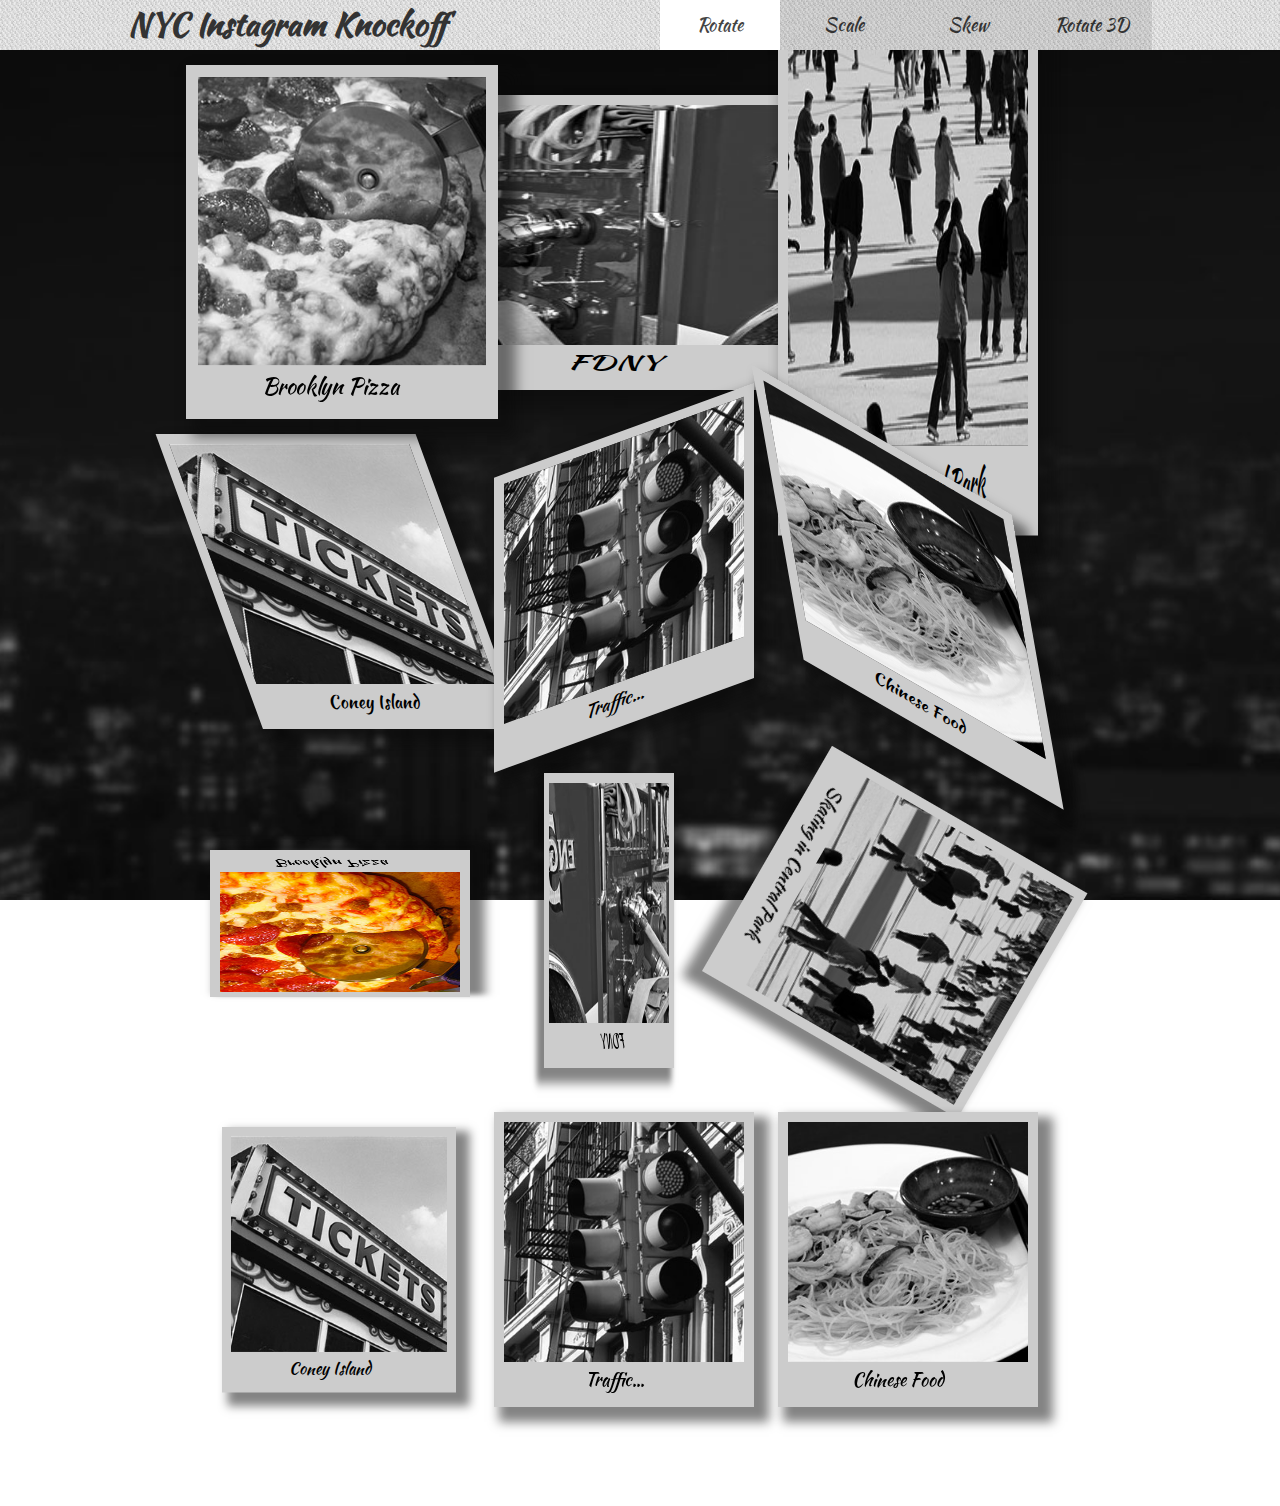
<file: CSS_ transfrom_In_Class_Exercise_A/index.html>
<!DOCTYPE html>
<html>

<head>
    <title>New York City Gallery</title>
    <!-- Link to CSS File here -->
    <link rel="stylesheet" href="css/style.css">
    <!-- Link to Google Font Here -->
    <!-- <link href="https://fonts.googleapis.com/css?family=Kaushan+Script" rel="stylesheet"> -->
</head>

<body>
    <header>
        <h1>NYC Instagram Knockoff</h1>
        <nav>
            <ul>
                <li><a href="#" class="active">Rotate</a></li>
                <li><a href="#">Scale</a></li>
                <li><a href="#">Skew</a></li>
                <li><a href="#">Rotate 3D</a></li>
            </ul>
        </nav>
    </header>
    <div class="container">
        <div class="polaroid scaleUp">
            <p>Brooklyn Pizza</p>
            <img src="img/color/pizza.jpg">
        </div>
        <div class="polaroid scaleX">
            <p>FDNY</p>
            <img src="img/bw/fdny.jpg">
        </div>
        <div class="polaroid scaleY">
            <p>Skating in Central Park</p>
            <img src="img/bw/skating.jpg">
        </div>
        <div class="polaroid skewX">
            <p>Coney Island</p>
            <img src="img/bw/tickets.jpg">
        </div>
        <div class="polaroid skewY">
            <p>Traffic...</p>
            <img src="img/bw/traffic.jpg">
        </div>
        <div class="polaroid skewBoth">
            <p>Chinese Food</p>
            <img src="img/bw/chinese.jpg">
        </div>
        <div class="polaroid rotX">
            <p>Brooklyn Pizza</p>
            <img src="img/color/pizza.jpg">
        </div>
        <div class="polaroid rotY">
            <p>FDNY</p>
            <img src="img/bw/fdny.jpg">
        </div>
        <div class="polaroid rotZ">
            <p>Skating in Central Park</p>
            <img src="img/bw/skating.jpg">
        </div>
        <div class="polaroid scaleOnHover">
            <p>Coney Island</p>
            <img src="img/bw/tickets.jpg">
        </div>
        <div class="polaroid skewOnHover">
            <p>Traffic...</p>
            <img src="img/bw/traffic.jpg">
        </div>
        <div class="polaroid rotOnHover">
            <p>Chinese Food</p>
            <img src="img/bw/chinese.jpg">
        </div>
    </div>
</body>

</html>
</file>
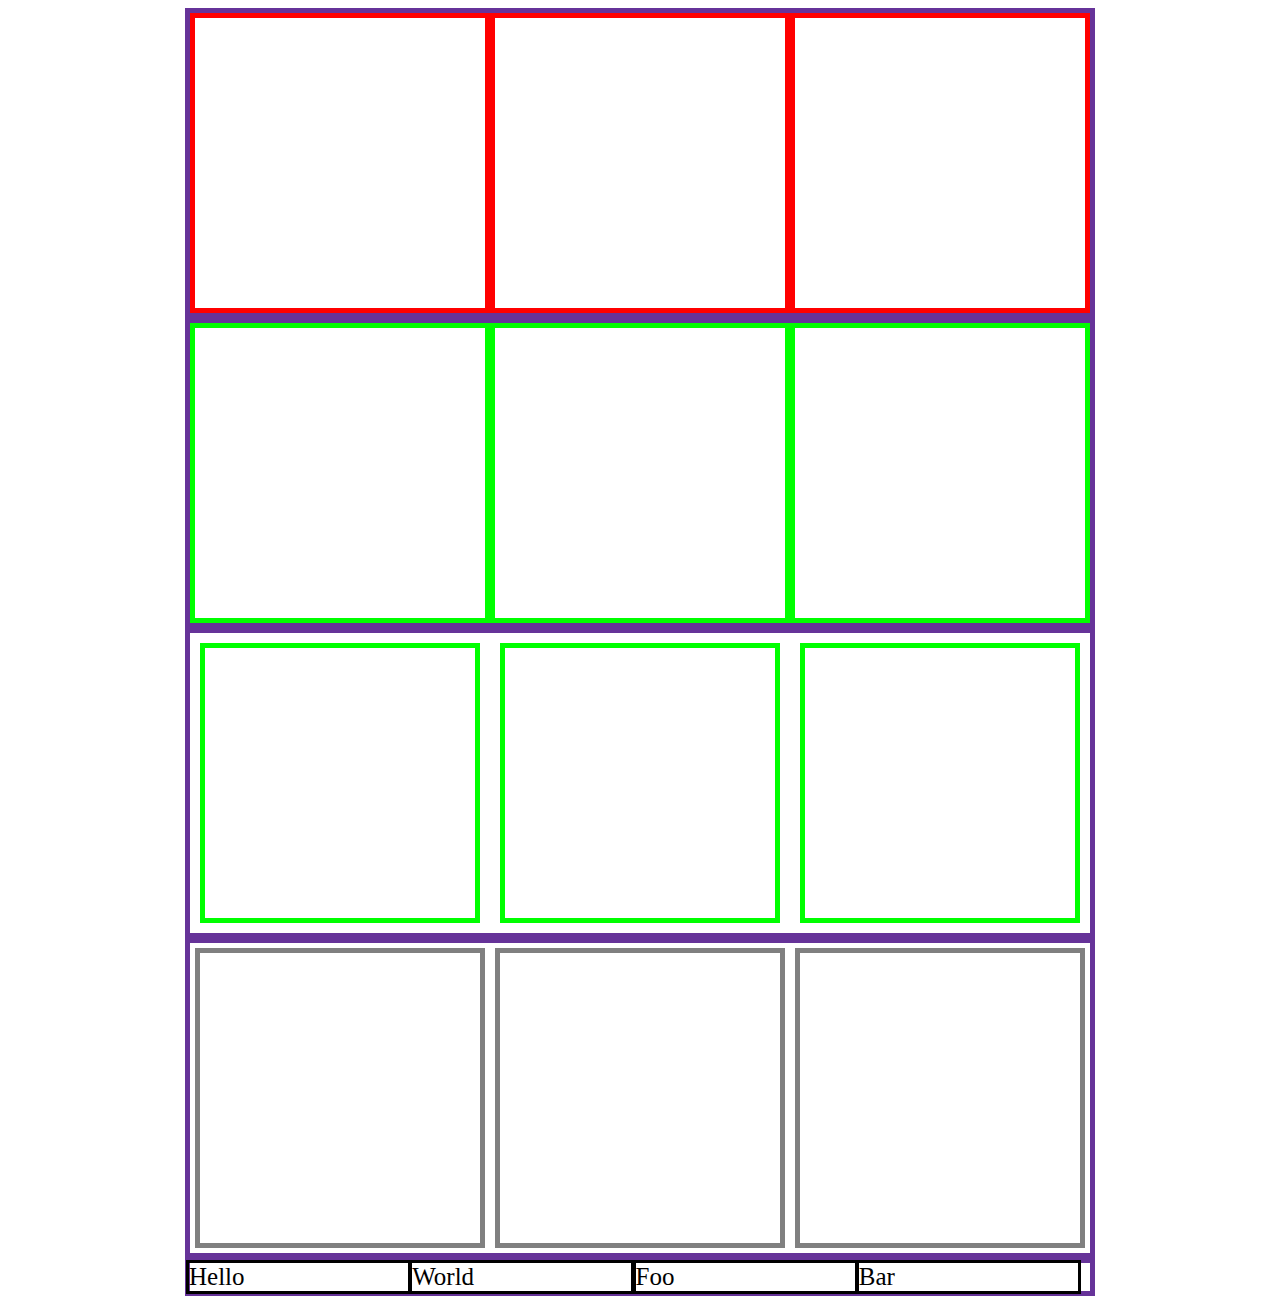
<file: Box_Model/box-model.html>
<!DOCTYPE HTML>
<!DOCTYPE html>
<html>
	<head>
	<title>Box Model Pixels</title>
	<!-- internal style sheet, applies to only this page -->
	<style type="text/css">
	html {
		font-size: 25px;
	}
		/* tag selector to all divs by defualt on our page */
		div {
			border-width: 2px;
			border-color: blue;
			border-style: solid;
			min-height: 20px;
			overflow: visible;
			border-top-color: green;
			border: 5px solid rebeccapurple;
		}
		/* class selector applu only to the elements that recieve the class attribute that matches */

		.container {
			width: 900px;
			margin: 0 auto;
		}
		/* now we wnat to make each of the thumbs stack horizontally */
		.thumbnail {
			border: 5px solid #ff0000;
			width: 290px;
			height: 290px;
			float: left;
		}

		
		/* clearfix hacks*/
		br.clear{
			clear: both;
		}

		.clear-fix-1 {
			overflow: auto;
		}
		/* this is the proper way to clear floats
		the rule of thumb is after you float, you have to clear: both;
		::after is puesdo class selector, this inserts an element via css called sfter its

		*/
		.clearfix::after {
			content: "";
			clear: both;
			display: block;
	 }

	 .thumbnail-padding {
			border: 5px solid #00ff00;
			width: 270px;
			height: 270px;
			padding: 10px;
			float: left;
		}

		.thumbnail-margin {
			border: 5px solid #00ff00;
			width: 270px;
			height: 270px;
			margin: 10px;
			float: left;
		}

		.thumbnail-box {
			box-sizing: border-box;
			width: 300px;
			height: 300px;
			padding: 10px;
			border: 5px solid grey;
			float: left;
			/* margin doesnt get taken into account */
			margin: 5px;
			width: 290px;
		}

		.container-inline{
			width: 1000px;
			margin: 0 auto;
			font-size: 1rem;
			color: blue;
		}

		.thumbnail-in {
			box-sizing: border-box;
			width: 25%;
			border: 3px solid black;
			display: inline-block;
			margin: -4px;
			font-size: 1rem;
		}

	</style>
	</head>
	<body>
		<div class="container clearfix">
			<div class="thumbnail"></div>
			<div class="thumbnail"></div>
			<div class="thumbnail"></div>
		</div>

		<div class="container clearfix">
			<div class="thumbnail-padding"></div>
			<div class="thumbnail-padding"></div>
			<div class="thumbnail-padding"></div>
		</div>

		<div class="container clearfix">
			<div class="thumbnail-margin"></div>
			<div class="thumbnail-margin"></div>
			<div class="thumbnail-margin"></div>
		</div>

		<div class="container clearfix">
			<div class="thumbnail-box"></div>
			<div class="thumbnail-box"></div>
			<div class="thumbnail-box"></div>
		</div>

		<div class="container inline">
			<div class="thumbnail-in">Hello</div>
			<div class="thumbnail-in">World</div>
			<div class="thumbnail-in">Foo</div>
			<div class="thumbnail-in">Bar</div>
		</div>
</body>
</html>
</file>
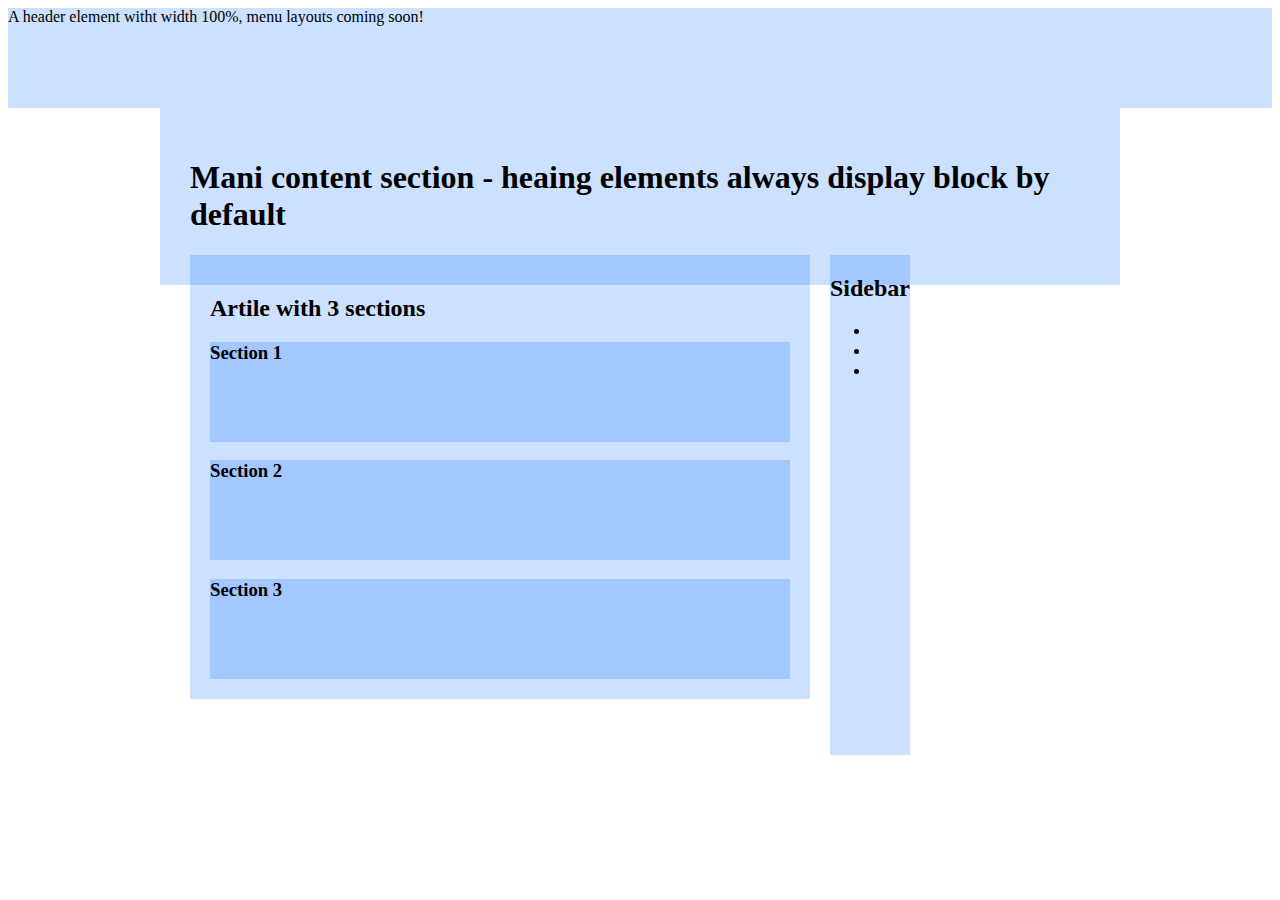
<file: In_Class_Section_A/layout-1.html>
<!DOCTYPE html>
<html>

<head>
    <meta charset="UTF-8">
    <meta name="viewport" content="width=device-width,initial-scale=1">
    <title>title</title>
    <meta name="author" content="">
    <meta name="description" content="">
    <meta name="keywords" content="">
    <link rel="stylesheet" href="css/main.css" type="text/css">
    <link rel="stylesheet" href="css/layout-1.css" type="text/css">
</head>
	
	<header>
		A header element witht width 100%, menu layouts coming soon!
	</header>
	<main>
		<h1>Mani content section - heaing elements always display block by default</h1>
		<article>
			<h2>Artile with 3 sections</h2>
			<section>
				<h3>Section 1</h3>
			</section>
			<section>
				<h3>Section 2</h3>
			</section>
			<section>
				<h3>Section 3</h3>
			</section>
		</article>
		<aside>
			<h2>Sidebar</h2>
				<ul>
					<li><a href="#"></a></li>
					<li><a href="#"></a></li>
					<li><a href="#"></a></li>
				</ul>

		</aside>
	</main>

<body>
</body>

</html>
</file>
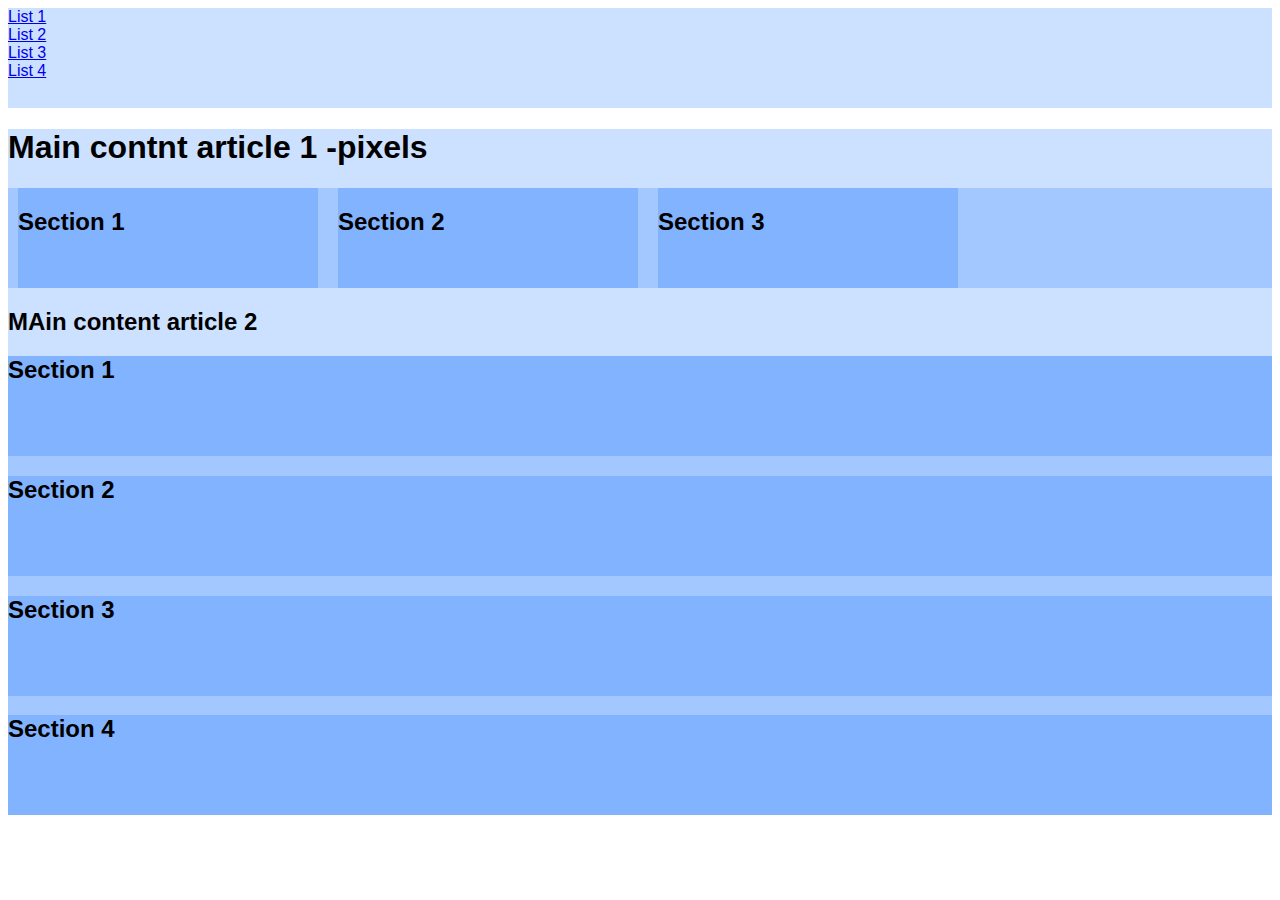
<file: In_Class_Section_A/css/layout-2.html>
<!DOCTYPE html>
<html>

<head>
    <meta charset="UTF-8">
    <meta name="viewport" content="width=device-width,initial-scale=1">
    <title>title</title>
    <meta name="author" content="">
    <meta name="description" content="">
    <meta name="keywords" content="">
    <link rel="stylesheet" href="main.css" type="text/css">
     <link rel="stylesheet" href="layout-2.css" type="text/css">
</head>

<body>
	<header>
		<li><a href="#">List 1</a></li>
		<li><a href="#">List 2</a></li>
		<li><a href="#">List 3</a></li>
		<li><a href="#">List 4</a></li>
	</header>
	<main>
		<h1>Main contnt article 1 -pixels</h1>
		<article class="col-pixels clearfix">
			<section>
				<h2>Section 1</h2>
			</section>
			<section>
				<h2>Section 2</h2>
			</section>
			<section>
				<h2>Section 3</h2>
			</section>
		</article>
		<h2>MAin content article 2 </h2>
		<article class="col-fluid clearfix">
			<section>
				<h2>Section 1</h2>
			</section>
			<section>
				<h2>Section 2</h2>
			</section>
			<section>
				<h2>Section 3</h2>
			</section>
			<section>
				<h2>Section 4</h2>
			</section>
		</article>
	</main>
</body>

</html>
</file>
<file: CSS_ transfrom_In_Class_Exercise_A/css/style.css>
@import url('https://fonts.googleapis.com/css?family=Kaushan+Script');
/* font-family: 'Kaushan Script', cursive; */

html {
  background: url(../img/bg.jpg) no-repeat center center fixed;
  -webkit-background-size: cover;
  -moz-background-size: cover;
  -o-background-size: cover;
  background-size: cover;
}

html,
body {
  margin: 0;
}

.container {
  width: 900px;
  margin: 0 auto;
  padding: 75px;
}

.polaroid {
  position: relative;
  width: 240px;
  display: inline-block;
  margin: 20px;
}

.polaroid img {
  width: 100%;
  height: auto;
  border: 10px solid #ccc;
  /* border-bottom: 45px solid #ccc; */
  border-bottom-width: 45px;
  /* h-shadow | v-shadow | blur | spread | color */
  -webkit-box-shadow: 10px 10px 10px 5px rgba(10,10,10, 0.5);
  -moz-box0shadow: 10px 10px 10px 5px rgba(10,10,10, 0.5);
  box-shadow: 10px 10px 10px 5px rgba(10,10,10, 0.5);
}

.polaroid p {
  position: absolute;
  width: 100%;
  text-align: center;
  bottom: 0px;
  font-family: 'Kaushan Script', cursive;
  font-weight: 400;
  font-size: 18px;
}

/* Nav Bar Styles */
header {
  width: 80%;
  padding: 0 10%;
  height: 50px;
  position: fixed;
  margin-bottom: 10px;
  z-index: 10;
  background-color: black;
  background: url(../img/cheap_diagonal_fabric.png);
}

header h1 {
  color: #333;
  display: inline-block;
  margin: 0;
  padding: 0;
  font-family: 'Kaushan Script', cursive;
}

nav {
  float: right;
  display: inline-block;
}

nav ul {
  list-style-type: none;
  text-align-center;
  padding: 0;
  margin: 0;
  background-color: rgba(40,40,40, 0.1);
}

nav li {
  font-family: 'Kaushan Script', cursive;
  font-size: 18px;
  height: 50px;
  line-height: 50px;
  width: 120px;
  display: inline-block;
}

nav a {
  text-decoration: none;
  color: #333;
  display: block;
  text-align: center;
  transition: all 1s;
}

nav a:hover {
  background-color: rgba(40,40,40, 0.5);
  color: #fff;
}

nav a.active {
  background-color: white;
  color: #444;
}

/* Transfrom */

.scaleUp {
  transform: scale(1.2);
  filter: grayscale(100%);
  z-index: 100;
}

.scaleUp:hover {
  filter: grayscale(0%);
}

.scaleX {
  transform: scale(2,1);
}

.scaleY {
  transform: scale(1,2);
}

.skewX {
  transform: skewX(20deg);
}

.skewY {
  transform: skewY(-20deg);
}

.skewBoth {
  transform: skew(10deg, 30deg);
}

.rotX {
  transform: rotateX(120deg);
}

.rotY {
  transform: rotateY(120deg);
}

.rotZ {
  transform: rotateZ(120deg);
}

.scaleOnHover {
  transform: scale(0.9);
  transition: all 5s ease;
}

.scaleOnHover:hover {
  transform: scale(3);
}

.skewOnHover {
  transition: all 4s linear;
}

.skewOnHover:hover {
  transform: skewX(20deg);
}

.rotOnHover {
  transition: all 4s linear;
}

.rotOnHover:hover {
  transform: rotate(-10deg);
}
</file>
<file: In_Class_Section_A/css/main.css>
.clearfix::after {
	display: block;
	clear: both;
	/* to ensure cross browser and legacy browser compatability */
	height: 0;
	font-size: 0;
	content: '';
	/*super paranoid mode */
	visibility: hidden;
}

{
	box-sizing: border-box;
}

div,
header,
section,
article,
aside,
footer,
main{
	min-height: 100px;
	/* RGBA */
	background-color: rgba(0,100,255,0.2);
}
</file>
<file: In_Class_Section_A/css/layout-1.css>
main{
width: 900px;
margin: 0 auto;
padding: 30px;
}

article{
	width: 580px;
	float: left;
	margin-right: 20px
}

aside{
	widows: 300px;
	float: left;
	min-height: 500px;
}

article{
	padding: 20px;
}

/* aside ul{
	} */

.vertical-menu{
list-style-type: none;
padding: 0;
}

.vertical-menu{
	padding: 10px 20px;
	text-align: center;
	border-bottom: 2px solid blue;
}

li a{
	font-size: 18px;
	color: purple;
	text-decoration: none;
	display: block;
	padding: 10px 20px;
}

li a:hover {
	background: rgba(0,100,255,0,2);
}
</file>
<file: In_Class_Section_A/css/layout-2.css>
body{
	font-family: "Helvetica Neue", "Helvtica", "Arial", "sans-serif";
	font-weight: 200;
}

.col-pixels{
	width: 950px
	margin: 0 auto;
}

article.col-pixels section{
width: 300px;
margin: 0 10px;
float: left;
}

article.clo-fluid section{
	width: 20%;
	margin: 0 2.5%;
	float: left;
}

nav{
	width: 90%;
	margin: 0 auto;
}

ul{
	list-style-type: none;
	padding: 0 auto;
	margin: 0;
}

ul li{
	display: inline-block;
	width: 200px;
}

li a{
	
}
</file>
